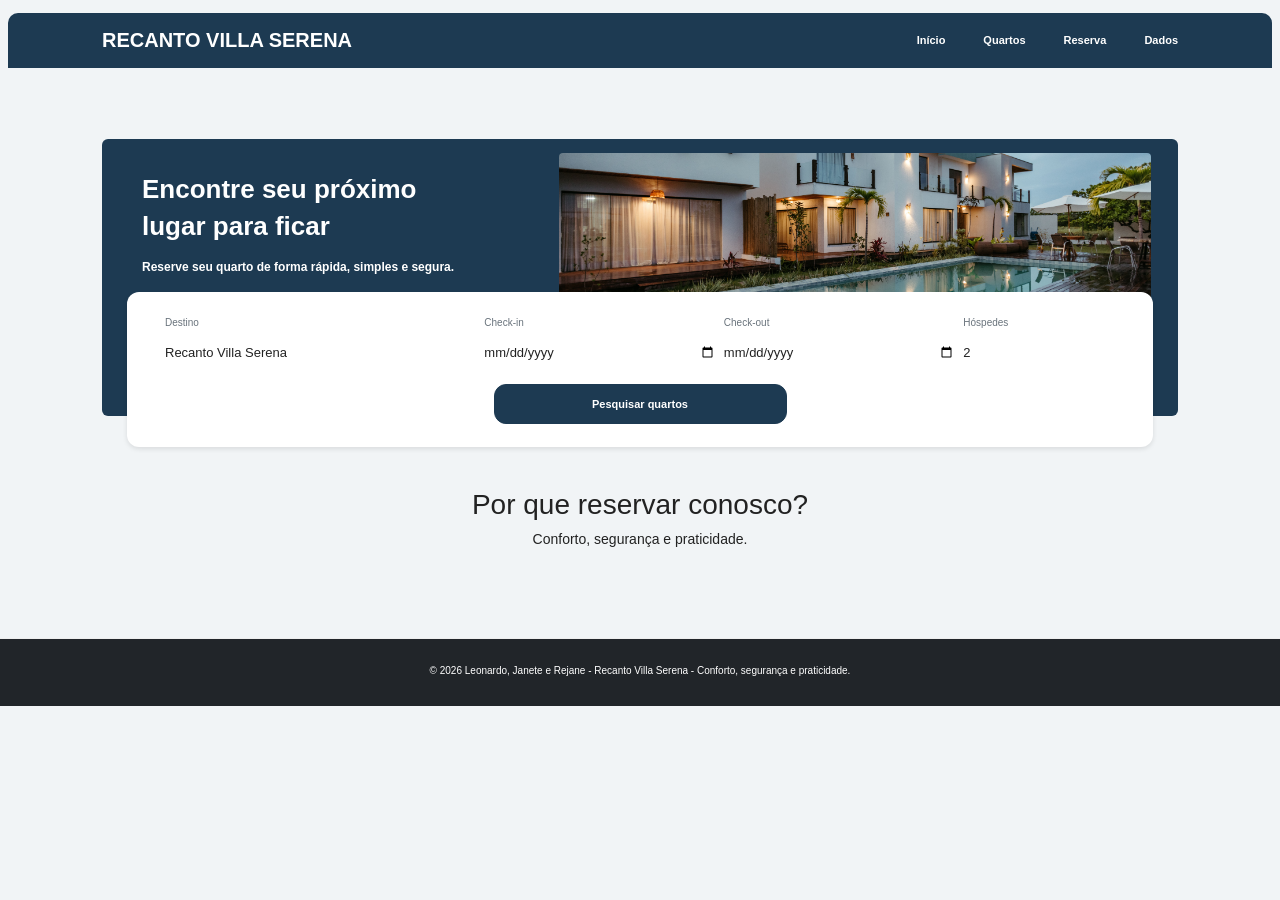
<file: Villa Serena/index.html>
<!DOCTYPE html>
<html lang="pt-br">
<head>
    <meta charset="UTF-8">
    <meta name="viewport" content="width=device-width, initial-scale=1.0">

    <title>Recanto Villa Serena</title>

    <link href="https://cdn.jsdelivr.net/npm/bootstrap@5.3.3/dist/css/bootstrap.min.css" rel="stylesheet">
    <link rel="stylesheet" href="css/style.css">

</head>

<body>

<nav class="navbar navbar-expand-lg">
    <div class="container">
        <a class="navbar-brand fw-bold" href="index.html">
            RECANTO VILLA SERENA
        </a>

        <div class="navbar-nav ms-auto">
            <a class="nav-link" href="index.html"> Início </a>
            <a class="nav-link" href="quartos.html" target="_blank"> Quartos </a>
            <a class="nav-link" href="reserva.html" target="_blank"> Reserva </a>
            <a class="nav-link" href="dados.html" target="_blank"> Dados </a>

        </div>
    </div>
</nav>


<section class="py-5">
    <div class="container">
        <div class="hero text-white rounded p-5">

            <h2>
                Encontre seu próximo<br>
                <b>lugar para ficar</b>
            </h2>

            <p>
                Reserve seu quarto de forma rápida,
                simples e segura.
            </p>

            <div class="card p-3 text-dark">

                <div class="row g-2">

                    <div class="col-md-4">
                        <label>Destino</label>
                        <input class="form-control"
                               value="Recanto Villa Serena">
                    </div>

                    <div class="col-md-3">
                         <label>Check-in</label>
                         <input type="date" id="checkin" class="form-control" required>
                    </div>

                    <div class="col-md-3">
                         <label>Check-out</label>
                         <input type="date" id="checkout" class="form-control" required>
                    </div>

                    <div class="col-md-2">
                         <label>Hóspedes</label>
                         <input type="number" id="hospedes" class="form-control" value="2" required>
                    </div>

                </div>

                <button onclick="pesquisar()" class="btn btn-primary mt-3">
                Pesquisar quartos
                </button>

            </div>
        </div>
    </div>
</section>

<div class="text-center py-4">
    <h3>Por que reservar conosco?</h3>
    <p>Conforto, segurança e praticidade.</p>
</div>
<script>
function pesquisar() {

    const checkin = document.getElementById("checkin").value;
    const checkout = document.getElementById("checkout").value;
    const hospedes = document.getElementById("hospedes").value;

    if (!checkin || !checkout || !hospedes) {
        alert("Preencha o check-in, check-out e a quantidade de hóspedes.");
        return;
    }

    if (hospedes < 1) {
        alert("Informe pelo menos 1 hóspede.");
        return;
    }

    if (checkout <= checkin) {
        alert("O check-out deve ser depois do check-in.");
        return;
    }

    window.location.href =
        `quartos.html?checkin=${checkin}&checkout=${checkout}&hospedes=${hospedes}`;
}
</script>
<footer class="text-center py-4 mt-5 bg-dark text-white">

    <p class="mb-1">
        © 2026 Leonardo, Janete e Rejane - Recanto Villa Serena - Conforto, segurança e praticidade.
    </p>
    
</footer>

<div vw class="enabled">
    <div vw-access-button class="active"></div>
    <div vw-plugin-wrapper>
        <div class="vw-plugin-top-wrapper"></div>
    </div>
</div>

<script src="https://vlibras.gov.br/app/vlibras-plugin.js"></script>

<script>
    new window.VLibras.Widget(
        "https://vlibras.gov.br/app"
    );
</script>

</body>
</html>
</file>
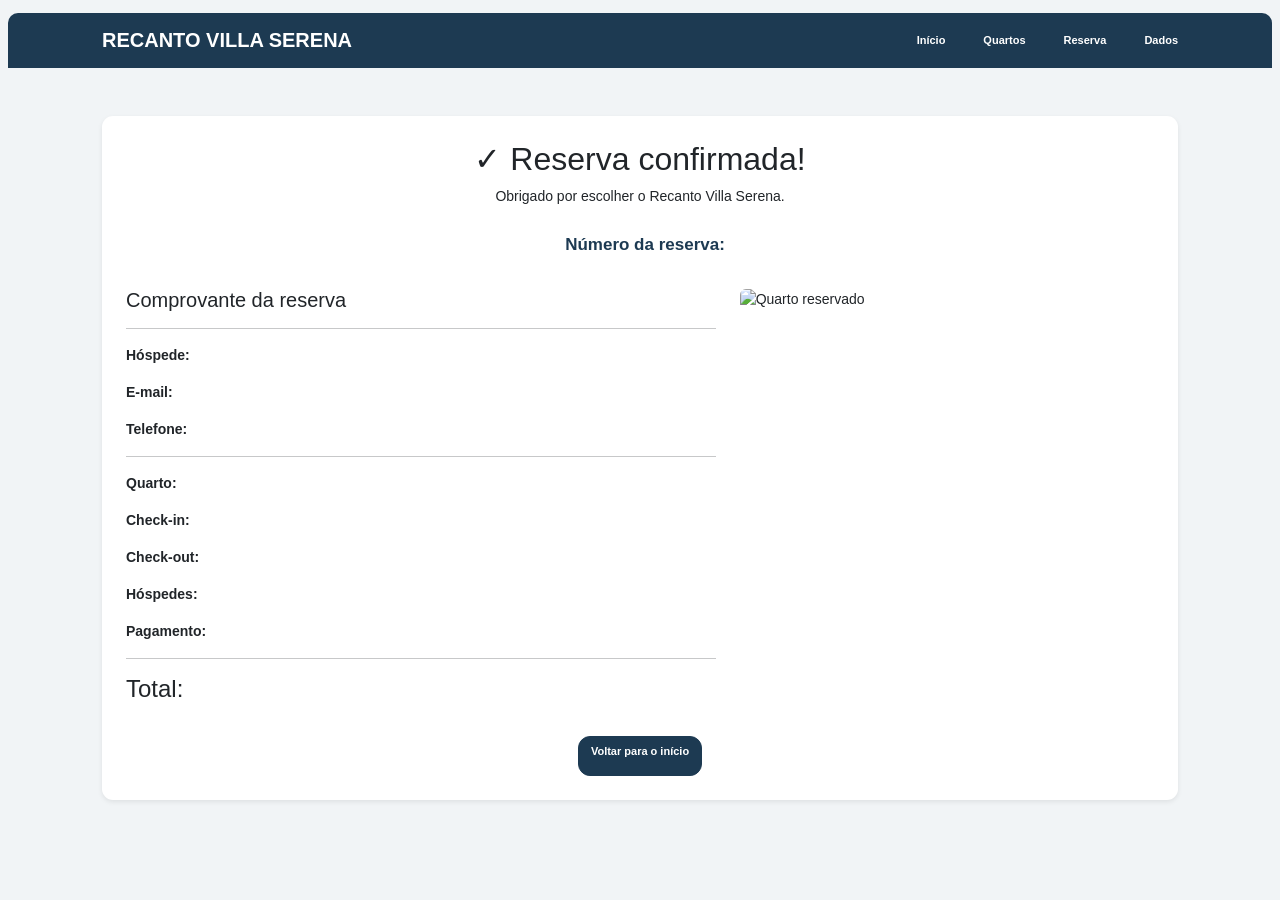
<file: Villa Serena/confirmacao.html>
<!DOCTYPE html> <html lang="pt-br"> <head> <meta charset="UTF-8"> <meta name="viewport" content="width=device-width, initial-scale=1.0">
<title>Reserva Confirmada - Villa Serena</title>

<link href="https://cdn.jsdelivr.net/npm/bootstrap@5.3.3/dist/css/bootstrap.min.css"
      rel="stylesheet">

<link rel="stylesheet" href="css/style.css">

</head> <body> <nav class="navbar navbar-expand-lg"> <div class="container">
    <a class="navbar-brand fw-bold" href="index.html">
        RECANTO VILLA SERENA
    </a>

    <div class="navbar-nav ms-auto">
        <a class="nav-link" href="index.html">Início</a>
        <a class="nav-link" href="quartos.html">Quartos</a>
        <a class="nav-link" href="reserva.html">Reserva</a>
        <a class="nav-link" href="dados.html">Dados</a>
    </div>

</div>

</nav> <div class="container py-5">
<div class="card p-4">

    <div class="text-center mb-4">
        <h2>✓ Reserva confirmada!</h2>

        <p>Obrigado por escolher o Recanto Villa Serena.</p>

        <h6>
            Número da reserva:
            <span id="numero"></span>
        </h6>
    </div>


    <div class="row">

        <div class="col-md-7">

            <h5>Comprovante da reserva</h5>
            <hr>

            <p><b>Hóspede:</b> <span id="nome"></span></p>
            <p><b>E-mail:</b> <span id="email"></span></p>
            <p><b>Telefone:</b> <span id="telefone"></span></p>

            <hr>

            <p><b>Quarto:</b> <span id="quarto"></span></p>
            <p><b>Check-in:</b> <span id="checkin"></span></p>
            <p><b>Check-out:</b> <span id="checkout"></span></p>
            <p><b>Hóspedes:</b> <span id="hospedes"></span></p>
            <p><b>Pagamento:</b> <span id="pagamento"></span></p>

            <hr>

            <h4>Total: <span id="total"></span></h4>

        </div>


        <div class="col-md-5">

            <img id="imagem"
                 class="img-fluid rounded"
                 alt="Quarto reservado">

        </div>

    </div>


    <div class="text-center mt-4">

        <a href="index.html" class="btn btn-primary">
            Voltar para o início
        </a>

    </div>

</div>

</div> 
<script> const p = new URLSearchParams(location.search); const quarto = p.get("quarto"); const checkin = p.get("checkin"); const checkout = p.get("checkout"); const quartos = { standard: ["Quarto Standard", 220, "img/pexels-misbaa-eri-426041722-35103140.jpg"], deluxe: ["Quarto Deluxe", 320, "img/pexels-alan-antony-279974862-18470966.jpg"], premium: ["Suíte Premium", 450, "img/pexels-misbaa-eri-426041722-36916382.jpg"] }; const pagamentos = { pix: "Pix", cartao: "Cartão de crédito", local: "Pagamento no local" }; const q = quartos[quarto]; function data(d) { const [a, m, dia] = d.split("-"); return `${dia}/${m}/${a}`; } const dias = ( new Date(checkout) - new Date(checkin) ) / (1000 * 60 * 60 * 24); document.getElementById("nome").textContent = p.get("nome"); document.getElementById("email").textContent = p.get("email"); document.getElementById("telefone").textContent = p.get("telefone"); document.getElementById("quarto").textContent = q[0]; document.getElementById("checkin").textContent = data(checkin); document.getElementById("checkout").textContent = data(checkout); document.getElementById("hospedes").textContent = p.get("hospedes") + " hóspedes"; document.getElementById("pagamento").textContent = pagamentos[p.get("pagamento")]; document.getElementById("total").textContent = "R$ " + q[1] * dias; document.getElementById("imagem").src = q[2]; document.getElementById("numero").textContent = "VS-" + Math.floor(100000 + Math.random() * 900000); 

</script>

<div vw class="enabled">
    <div vw-access-button class="active"></div>
    <div vw-plugin-wrapper>
        <div class="vw-plugin-top-wrapper"></div>
    </div>
</div>

<script src="https://vlibras.gov.br/app/vlibras-plugin.js"></script>

<script>
    new window.VLibras.Widget(
        "https://vlibras.gov.br/app"
    );
</script>

</body>
</html>
</file>
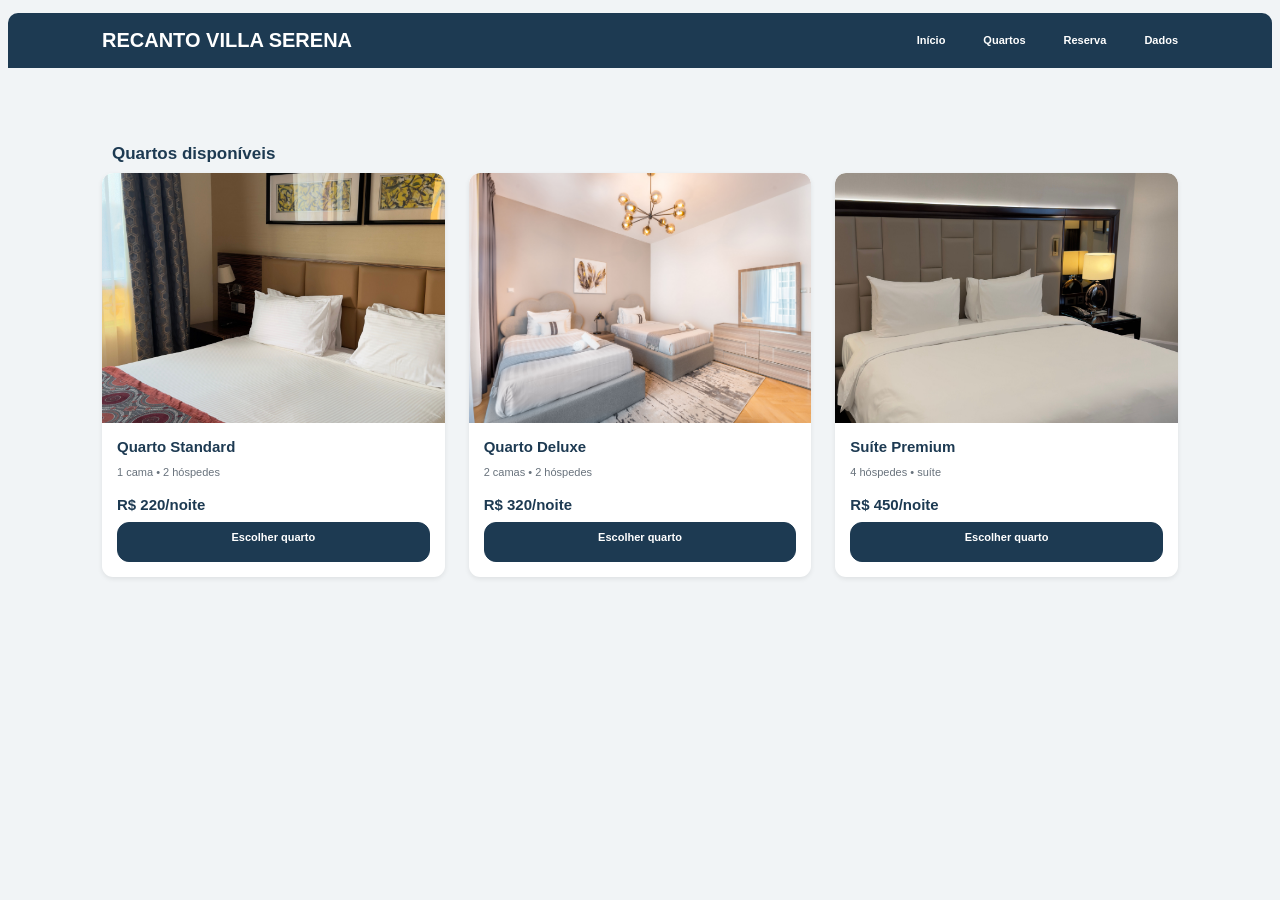
<file: Villa Serena/quartos.html>
<!DOCTYPE html>
<html lang="pt-br">

<head>
    <meta charset="UTF-8">
    <meta name="viewport" content="width=device-width, initial-scale=1.0">

    <title>Quartos - Villa Serena</title>

    <link href="https://cdn.jsdelivr.net/npm/bootstrap@5.3.3/dist/css/bootstrap.min.css"
          rel="stylesheet">

    <link rel="stylesheet" href="css/style.css">
</head>

<body>

<nav class="navbar navbar-expand-lg">

    <div class="container">

        <a class="navbar-brand fw-bold"
           href="index.html">
            RECANTO VILLA SERENA
        </a>

        <div class="navbar-nav ms-auto">

            <a class="nav-link"
               href="index.html">
                Início
            </a>

            <a class="nav-link"
               href="quartos.html">
                Quartos
            </a>

            <a class="nav-link"
               href="reserva.html">
                Reserva
            </a>

            <a class="nav-link"
               href="dados.html">
                Dados
            </a>
        </div>
    </div>
</nav>

<div class="container py-5">
    <h6>Quartos disponíveis</h6>
    <div class="row g-4">       

        <div class="col-md-4">
            <div class="card quarto">
                <img src="img/pexels-misbaa-eri-426041722-35103140.jpg" alt="Standard">
                <div class="card-body">
                    <h5>Quarto Standard</h5>

                    <p>
                        1 cama • 2 hóspedes
                    </p>

                    <h5>
                        R$ 220/noite
                    </h5>

                    <a id="btnStandard" class="btn btn-primary w-100">
                        Escolher quarto
                    </a>

                </div>
            </div>
        </div>
        
        <div class="col-md-4">

            <div class="card quarto">
                <img src="img/pexels-alan-antony-279974862-18470966.jpg" alt="Deluxe">
                <div class="card-body">

                    <h5>Quarto Deluxe</h5>

                    <p>
                        2 camas • 2 hóspedes
                    </p>

                    <h5>
                        R$ 320/noite
                    </h5>

                    <a id="btnDeluxe" class="btn btn-primary w-100">
                        Escolher quarto
                    </a>


                </div>
            </div>
        </div>       

        <div class="col-md-4">
            <div class="card quarto">
                <img src="img/pexels-misbaa-eri-426041722-36916382.jpg" alt="Premium">
                <div class="card-body">
                    <h5>Suíte Premium</h5>

                    <p>
                        4 hóspedes • suíte
                    </p>

                    <h5>
                        R$ 450/noite
                    </h5>

                    <a id="btnPremium" class="btn btn-primary w-100">
                        Escolher quarto
                    </a>


                </div>
            </div>
        </div>
    </div>
</div>
<script>
const params = new URLSearchParams(window.location.search);

const checkin = params.get("checkin");
const checkout = params.get("checkout");
const hospedes = params.get("hospedes");

document.getElementById("btnStandard").href =
    `reserva.html?quarto=standard&checkin=${checkin}&checkout=${checkout}&hospedes=${hospedes}`;

document.getElementById("btnDeluxe").href =
    `reserva.html?quarto=deluxe&checkin=${checkin}&checkout=${checkout}&hospedes=${hospedes}`;

document.getElementById("btnPremium").href =
    `reserva.html?quarto=premium&checkin=${checkin}&checkout=${checkout}&hospedes=${hospedes}`;
</script>

<div vw class="enabled">
    <div vw-access-button class="active"></div>
    <div vw-plugin-wrapper>
        <div class="vw-plugin-top-wrapper"></div>
    </div>
</div>

<script src="https://vlibras.gov.br/app/vlibras-plugin.js"></script>

<script>
    new window.VLibras.Widget(
        "https://vlibras.gov.br/app"
    );
</script>

</body>
</html>
</file>
<file: Villa Serena/css/style.css>
:root {
    --azul: #1d3a52;
    --azul-hover: #142c40;
    --fundo: #f1f4f6;
    --branco: #ffffff;
    --texto: #222;
    --cinza: #68727c;
    --verde: #20c96b;
}

* {
    box-sizing: border-box;
}

body {
    margin: 0;
    background: var(--fundo);
    color: var(--texto);
    font-family: Arial, Helvetica, sans-serif;
    font-size: 14px;
}

.navbar {
    background: var(--azul);
    min-height: 52px;
    margin: 13px 8px 0;
    border-radius: 10px 10px 0 0;
    padding: 0 42px;
}
.navbar-brand {
    color: white !important;
    font-size: 20px;
    font-weight: bold;
}

.navbar-nav {
    gap: 38px;
}

.nav-link {
    color: white !important;
    font-size: 11px;
    font-weight: bold;
    padding: 19px 0 !important;
}

.nav-link:hover {
    color: #dce7ef !important;
}

.container {
    max-width: 1100px;
}

.hero {
    position: relative;
    height: 277px;
    min-height: 177px;   
    margin: 23px 0 0;
    padding: 32px 40px !important;
    background: var(--azul);
    border-radius: 13px;
    overflow: visible;
}

.hero .card {
    position: relative;
    margin: 13px -15px 0;
    padding: 23px 38px !important;
    background: white;
    border: none;
    border-radius: 12px;
    box-shadow: 0 2px 5px rgba(0,0,0,.10);
    z-index: 3;
}

.hero h2 {
    width: 330px;
    margin: 0;
    color: white;
    font-size: 26px;
    line-height: 1.45;
    font-weight: bold;
}

.hero p {
    margin-top: 12px;
    color: white;
    font-size: 12px;
    font-weight: bold;
}

.hero::after {
    content: "";
    position: absolute;
    top: 14px;
    right: 27px;
    width: 55%;
    height: 150px;
    background-image: url("../img/hotel.jpg");
    background-size: cover;
    background-position: center;
    border-radius: 4px;
}

.hero h2,
.hero p {position: relative; z-index: 1;
}

label {
    display: block;
    margin-bottom: 7px;
    color: #69737c;
    font-size: 10px;
}

.form-control {
    height: 31px;
    border: none;
    border-radius: 0;
    padding: 0;
    color: var(--texto);
    font-size: 13px;
    box-shadow: none !important;
}

.form-control:focus {
    border-color: transparent;
}

.btn-primary {
    background: var(--azul);
    border-color: var(--azul);
    border-radius: 12px;
    font-size: 11px;
    font-weight: bold;
    min-height: 40px;
}

.btn-primary:hover {
    background: var(--azul-hover);
    border-color: var(--azul-hover);
}

.hero .btn-primary {
    width: 293px;
    margin: 5px auto 0;
    display: block;
    padding: 11px;
}

h6 {
    color: var(--azul);
    font-size: 17px;
    font-weight: bold;
    margin: 28px 0 9px 10px;
}

.card {
    background: var(--branco);
    border: none;
    border-radius: 11px;
    box-shadow: 0 2px 5px rgba(0,0,0,.08);
}

.quarto {
    overflow: hidden;
}

.quarto img {
    width: 100%;
    height: 250px !important;
    object-fit: cover;
    display: block;
    border-radius: 11px 11px 0 0;
}
.quarto {
    overflow: hidden;
    height: 100%;
}

.quarto .card-body {
    padding: 15px;
}

.quarto h5 {
    color: var(--azul);
    font-size: 15px;
    font-weight: bold;
}

.quarto p,
.quarto small {
    color: #68727c;
    font-size: 11px;
}

#reserva .card,
#dados .card {
    padding: 25px !important;
}

#reserva h4,
#dados h4 {
    color: var(--azul);
    font-size: 18px;
    font-weight: bold;
}

#reserva ul {
    padding-left: 18px;
    line-height: 1.9;
    font-size: 12px;
}

#reserva img {
    width: 100%;
    height: 180px;
    max-height: 180px;
    object-fit: cover;
    display: block;
    margin: 0 auto;
    border-radius: 8px !important;
}
.imagem-reserva {
    width: 75%;
    height: 450px;
    object-fit: cover;
    display: block;
    margin: 0 auto;
    border-radius: 8px;
}


.bg-light {
    background: #f5f6f7 !important;
}

.bg-light h6 {
    margin: 0 0 15px;
    font-size: 12px;
}

.bg-light p {
    font-size: 11px;
    line-height: 1.8;
}

.check {
    color: var(--verde);
    font-size: 48px;
    font-weight: bold;
    margin-bottom: 5px;
}

#confirmacao .card {
    max-width: 500px;
    margin: auto;
    padding: 45px !important;
}

#confirmacao h4 {
    color: var(--azul);
    font-size: 18px;
}

footer {
    margin-top: 25px;
    padding: 10px;
    background: white;
    color: #111;
    text-align: center;
    font-size: 10px;
    border-top: 1px solid #eee;
}

@media (max-width: 768px) {
    .navbar {padding: 0 20px;}
    .navbar-nav {gap: 5px;}
    .hero {padding: 25px !important;}
    .hero::after {display: none;}
    .hero h2 {
        width: auto;
        font-size: 23px;
    }

    .hero .card {margin: 20px 0 0;}
    .hero .btn-primary {width: 100%;}
}

.row .col-md-4 .quarto {
    height: 100%;
    overflow: hidden;
}   

.row .col-md-4 .quarto img {
    width: 100% !important;
    height: 250px !important;
    min-height: 250px !important;
    max-height: 250px !important;
    object-fit: cover !important;
    display: block !important;
}
</file>
